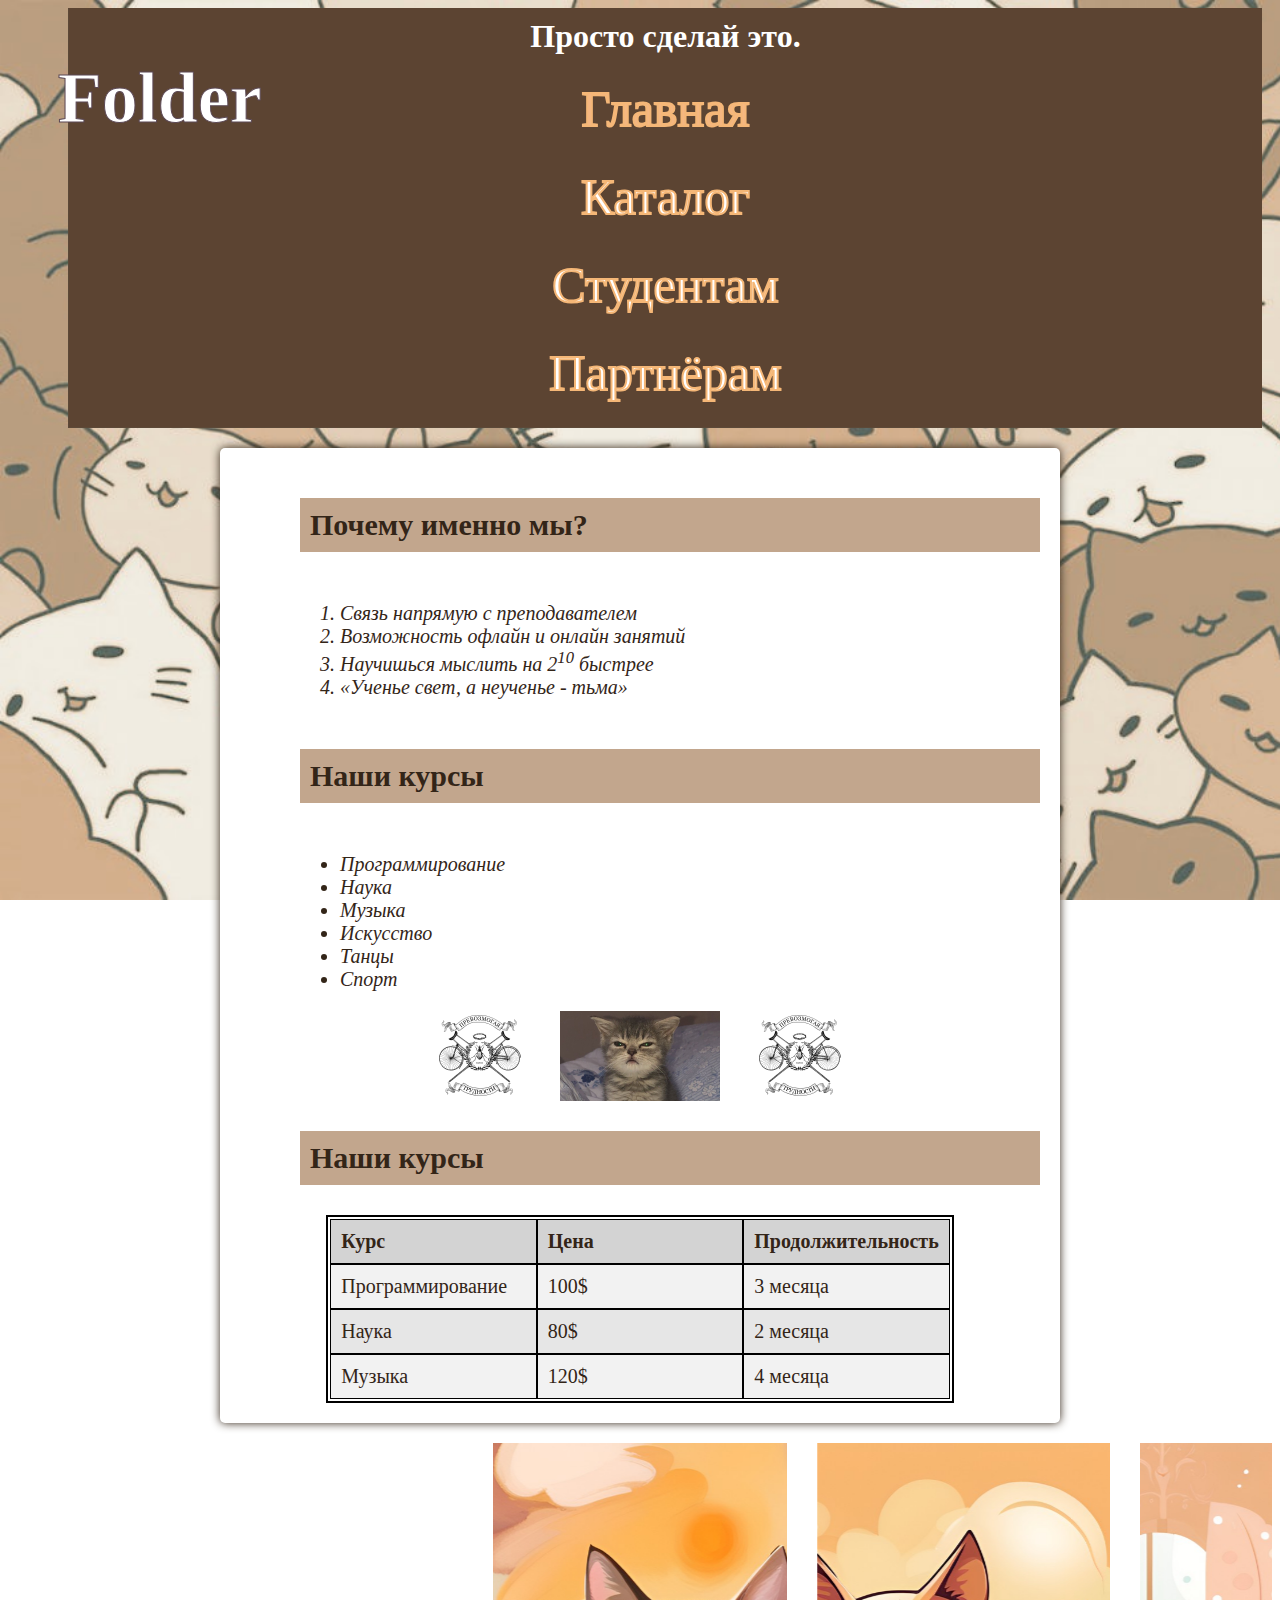
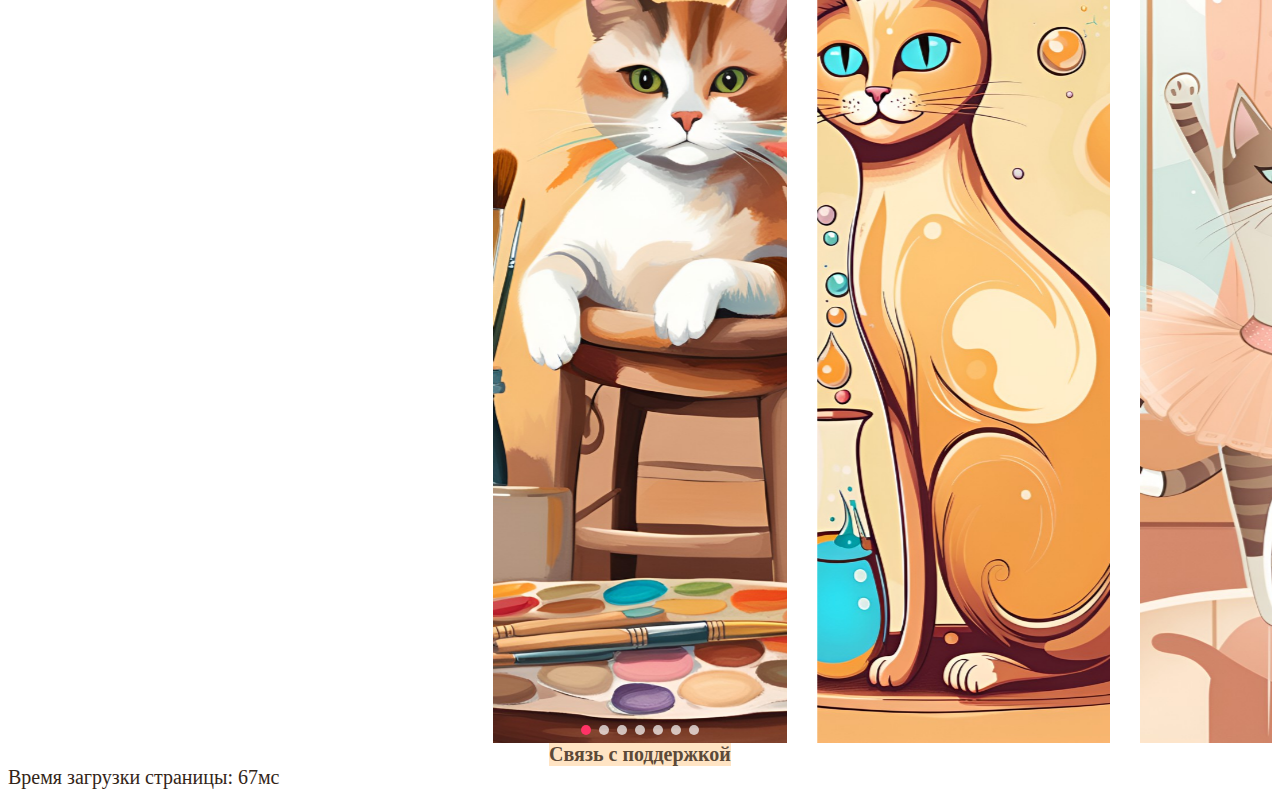
<file: index.html>
<!DOCTYPE html>
<html lang="ru" xmlns="http://www.w3.org/1999/html">
<head>
    <meta charset="UTF-8">
    <meta name="keywords" content="Website for the selection of online courses, Folder">
    <meta name="description" content="On this site you can publish or enroll in an online course">
    <title>Folder of your knowledge</title>
    <link rel="stylesheet" href="CSS/style.css">
    <!-- Подключение библиотеки Swiper для карусели с изображениями -->
    <link rel="stylesheet" href="https://cdn.jsdelivr.net/npm/swiper@11/swiper-bundle.min.css" />
    <link rel="stylesheet" href="CSS/swiper.css" />
    <script src="scripts/loadTimeScript.js"></script>
    <script src="scripts/document.js"></script>
    <script type="text/javascript" src="https://gc.kis.v2.scr.kaspersky-labs.com/FD126C42-EBFA-4E12-B309-BB3FDD723AC1/main.js?attr=kzgXjS1Y6FVBB8vFvnyc_N3YnMXg7470pSKh-rza39RZc_LWqpqbwEoDulZCUSIBrZUNOohj8ACgctUCsM5nDg" charset="UTF-8"></script><link rel="stylesheet" crossorigin="anonymous" href="https://gc.kis.v2.scr.kaspersky-labs.com/E3E8934C-235A-4B0E-825A-35A08381A191/abn/main.css?attr=aHR0cHM6Ly9zd2lwZXJqcy5jb20vZGVtb3MvMTMwLWNlbnRlcmVkL2NvcmU"/><style>
    html,

    body {
        position: relative;
        height: 100%;
    }

    body {
        background-image: url('images/1625870542_11-kartinkin-com-p-oboi-mnogo-kotikov-krasivie-11.jpg');
        background-repeat: no-repeat;
        background-attachment: fixed;
        background-size: cover;
    }
</style>
    <link rel="stylesheet" href="https://unpkg.com/swiper/swiper-bundle.min.css" />
    <script src="https://unpkg.com/swiper/swiper-bundle.min.js"></script>
    <script>
        document.addEventListener("DOMContentLoaded", function () {
            var url = window.location.pathname;
            var filename = url.substring(url.lastIndexOf('/') + 1);
            var links = document.querySelectorAll(".link_section");

            for (var i = 0; i < links.length; i++) {
                var link = links[i];
                if (link.getAttribute("href") === filename) {
                    link.classList.add("active");
                }
            }
        });
    </script>
</head>
<body>

<header class="information">
    <h1 class="name">Folder</h1>
    <article class="slogan">Просто сделай это.</article>
    <a class="link_section" href="index.html">Главная</a>
    <a class="link_section" href="courses.html">Каталог</a>
    <a class="link_section" href="students.html">Студентам</a>
    <a class="link_section" href="part.html">Партнёрам</a>
</header>

    <main>

        <section class="description">
            <p class="reason_question"><b>Почему именно мы?</b></p>
            <ol class="reason">
                <li class="reason_item">Связь напрямую с преподавателем</li>
                <li class="reason_item">Возможность офлайн и онлайн занятий</li>
                <li class="reason_item">Научишься мыслить на 2<sup>10</sup> быстрее</li>
                <li class="reason_item"><q>Ученье свет, а неученье - тьма</q></li>
            </ol>
        </section>

        <section class="courses">
            <p class="courses_title"><b>Наши курсы</b></p>
            <ul class="courses_menu">
                <li class="courses_menu_item">Программирование</li>
                <li class="courses_menu_item">Наука</li>
                <li class="courses_menu_item">Музыка</li>

                <li class="courses_menu_item">Искусство</li>
                <li class="courses_menu_item">Танцы</li>
                <li class="courses_menu_item">Спорт</li>
            </ul>

        </section>

        <section class="description_image">
            <img class="image" src="images/maxresdefault.jpg"/>
            <img class="image" src="images/maxresdefault%20(1).jpg"/>
            <img class="image" src="images/maxresdefault.jpg"/>
        </section>

        <section class="courses">
            <p class="courses_title"><b>Наши курсы</b></p>
            <div class="courses_table">
                <table class="courses_table">
                    <tr class="courses_row courses_header">
                        <td class="courses_cell">Курс</td>
                        <td class="courses_cell">Цена</td>
                        <td class="courses_cell">Продолжительность</td>
                    </tr>
                    <tr class="courses_row courses_odd">
                        <td class="courses_cell">Программирование</td>
                        <td class="courses_cell">100$</td>
                        <td class="courses_cell">3 месяца</td>
                    </tr>
                    <tr class="courses_row courses_even">
                        <td class="courses_cell">Наука</td>
                        <td class="courses_cell">80$</td>
                        <td class="courses_cell">2 месяца</td>
                    </tr>
                    <tr class="courses_row courses_odd">
                        <td class="courses_cell">Музыка</td>
                        <td class="courses_cell">120$</td>
                        <td class="courses_cell">4 месяца</td>
                    </tr>
                </table>
            </div>
        </section>

    </main>

<div class="swiper mySwiper">
    <div class="swiper-wrapper">
        <div class="swiper-slide">
            <img src="images/courses/art.jpg" alt="Art Course">
        </div>
        <div class="swiper-slide">
            <img src="images/courses/chemistry.jpg" alt="Chemistry Course">
        </div>
        <div class="swiper-slide">
            <img src="images/courses/dance.jpg" alt="Dance Course">
        </div>
        <div class="swiper-slide">
            <img src="images/courses/music.jpg" alt="Music Course">
        </div>
        <div class="swiper-slide">
            <img src="images/courses/parthners.jpg" alt="Partners Course">
        </div>
        <div class="swiper-slide">
            <img src="images/courses/programming.jpg" alt="Programming Course">
        </div>
        <div class="swiper-slide">
            <img src="images/courses/sport.jpg" alt="Sport Course">
        </div>
    </div>
    <div class="swiper-pagination"></div>
</div>

<!-- Подключение библиотеки Swiper для карусели в конце документа -->
<script src="https://cdn.jsdelivr.net/npm/swiper@11/swiper-bundle.min.js"></script>

<!-- Инициализация и настройка карусели Swiper -->

<script>
    var swiper = new Swiper(".mySwiper", {
        slidesPerView: 4,            // Отображение 4 слайдов одновременно
        spaceBetween: 30,            // Расстояние между слайдами
        centeredSlides: true,        // Выравнивание слайдов по центру
        pagination: {
            el: ".swiper-pagination", // Элемент для отображения пагинации
            clickable: true,          // Возможность переключения по клику на пагинацию
        },
    });
</script>
    <footer class="support_links">
        <a class="support_item" href="https://vk.com/anna_borzdun">Связь с поддержкой</a>
    </footer>
</body>
</html>
</file>
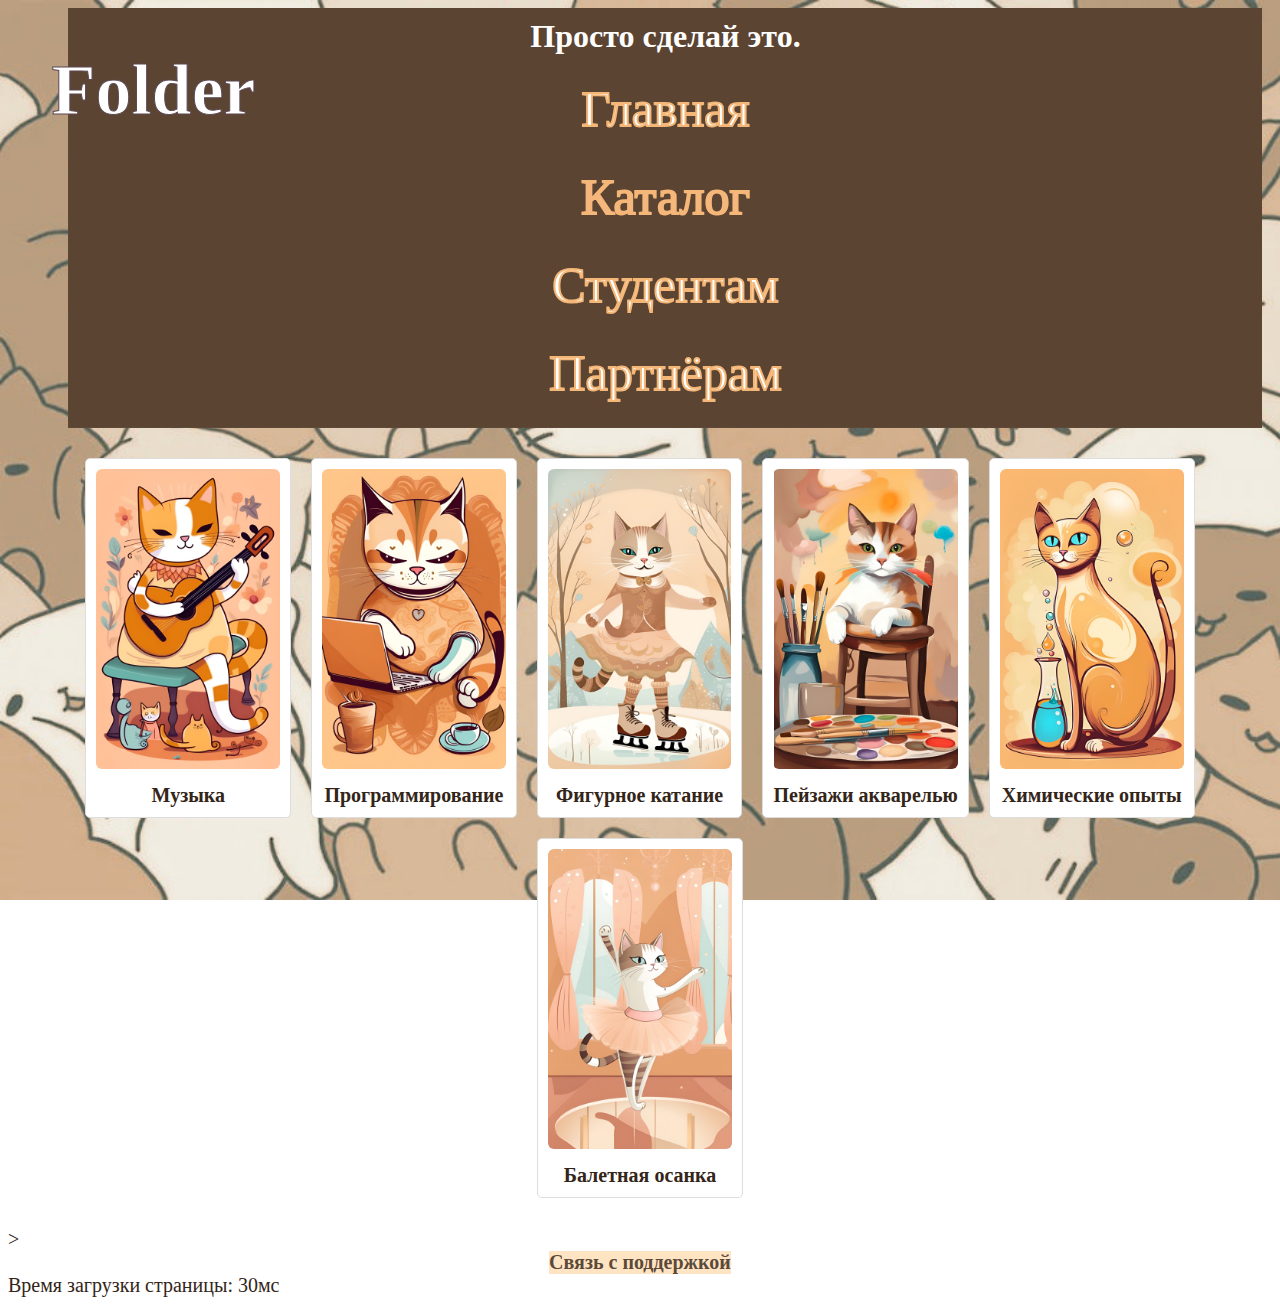
<file: courses.html>
<!DOCTYPE html>
<html lang="ru">
<head>
    <meta charset="UTF-8">
    <meta name="keywords" content="Website for the selection of online courses, Folder">
    <meta name="description" content="On this site you can publish or enroll in an online course">
    <title>Folder of your knowledge - Курсы</title>
    <link rel="stylesheet" href="CSS/style.css">
    <link rel="stylesheet" href="CSS/course_style.css">
    <style>
        body {
            background-image: url('images/1625870542_11-kartinkin-com-p-oboi-mnogo-kotikov-krasivie-11.jpg');
            background-repeat: no-repeat;
            background-attachment: fixed;
            background-size: cover;
        }

    </style>
    <script src="scripts/loadTimeScript.js"></script>
    <script src="scripts/document.js"></script>
    <script>
        document.addEventListener("DOMContentLoaded", function () {
            var url = window.location.pathname;
            var filename = url.substring(url.lastIndexOf('/') + 1);
            var links = document.querySelectorAll(".link_section");

            for (var i = 0; i < links.length; i++) {
                var link = links[i];
                if (link.getAttribute("href") === filename) {
                    link.classList.add("active");
                }
            }
        });
    </script>
</head>
<body>

<header class="information">
    <h1 class="name">Folder</h1>
    <article class="slogan">Просто сделай это.</article>
    <a class="link_section" href="index.html">Главная</a>
    <a class="link_section" href="courses.html">Каталог</a>
    <a class="link_section" href="students.html">Студентам</a>
    <a class="link_section" href="part.html">Партнёрам</a>
</header>


<div class="course-container">
    <div class="course-card" onclick="toggleDescription(this)">
        <img class="course-image" src="images/courses/music.jpg" alt="Музыка">
        <div class="course-caption">Музыка</div>
        <div class="course-description">
            <h2>Гитара</h2>
            <p>Уроки гитары для начинающих. 3 часа в неделю интенсива по аккордам.</p>
            <p>Продолжительность: 6 месяцев</p>
            <p>Интенсив: 3 часа в неделю</p>
            <p>Стоимость: $600</p>
            <p>Преподаватель: Иван Иванов</p>
            <p>Связь с преподавателем: <a href="mailto:ivan.ivanov@example.com">ivan.ivanov@example.com</a></p>
        </div>
    </div>

    <div class="course-card" onclick="toggleDescription(this)">
        <img class="course-image" src="images/courses/programming.jpg" alt="Программирование">
        <div class="course-caption">Программирование</div>
        <div class="course-description">
            <h2>Java</h2>
            <p>12 часов в неделю интенсива по Spring.</p>
            <p>Продолжительность: 1 месяц</p>
            <p>Интенсив: 12 часов в неделю</p>
            <p>Стоимость: $100</p>
            <p>Преподаватель: Омар Омаров</p>
            <p>Связь с преподавателем: <a href="mailto:omar.omarov@example.com">omar.omarov@example.com</a></p>
        </div>
    </div>

    <div class="course-card" onclick="toggleDescription(this)">
        <img class="course-image" src="images/courses/sport.jpg" alt="Спорт">
        <div class="course-caption">Фигурное катание</div>
        <div class="course-description">
            <h2>Фигурное катание</h2>
            <p>Изучите технику и грацию фигурного катания на нашем интенсиве.</p>
            <p>Продолжительность: 8 недель</p>
            <p>Интенсив: 10 часов в неделю</p>
            <p>Стоимость: $120</p>
            <p>Преподаватель: Елена Петрова</p>
            <p>Связь с преподавателем: <a href="mailto:elena.petrova@example.com">elena.petrova@example.com</a></p>
        </div>
    </div>

    <div class="course-card" onclick="toggleDescription(this)">
        <img class="course-image" src="images/courses/art.jpg" alt="Рисование">
        <div class="course-caption">Пейзажи акварелью</div>
        <div class="course-description">
            <h2>Рисование</h2>
            <p>Создайте свои шедевры, изучая тонкости акварельного рисования.</p>
            <p>Продолжительность: 6 недель</p>
            <p>Интенсив: 8 часов в неделю</p>
            <p>Стоимость: $90</p>
            <p>Преподаватель: Анна Смирнова</p>
            <p>Связь с преподавателем: <a href="mailto:anna.smirnova@example.com">anna.smirnova@example.com</a></p>
        </div>
    </div>

    <div class="course-card" onclick="toggleDescription(this)">
        <img class="course-image" src="images/courses/chemistry.jpg" alt="Химия">
        <div class="course-caption">Химические опыты</div>
        <div class="course-description">
            <h2>Химия</h2>
            <p>Погрузитесь в мир химических реакций.</p>
            <p>Продолжительность: 10 недель</p>
            <p>Интенсив: 12 часов в неделю</p>
            <p>Стоимость: $150</p>
            <p>Преподаватель: Дмитрий Иванов</p>
            <p>Связь с преподавателем: <a href="mailto:dmitriy.ivanov@example.com">dmitriy.ivanov@example.com</a></p>
        </div>
    </div>

    <div class="course-card" onclick="toggleDescription(this)">
        <img class="course-image" src="images/courses/dance.jpg" alt="Танцы">
        <div class="course-caption">Балетная осанка</div>
        <div class="course-description">
            <h2>Танцы</h2>
            <p>Освойте технику балетной осанки с нашим интенсивом.</p>
            <p>Продолжительность: 2 месяца</p>
            <p>Интенсив: 15 часов в неделю</p>
            <p>Стоимость: $200</p>
            <p>Преподаватель: Мария Лебедева</p>
            <p>Связь с преподавателем: <a href="mailto:maria.lebedeva@example.com">maria.lebedeva@example.com</a></p>
        </div>
    </div>
</div>>

<footer class="support_links">
    <a class="support_item" href="https://vk.com/anna_borzdun">Связь с поддержкой</a>
</footer>

<script>
    function toggleDescription(card) {
        var isActive = card.classList.contains('active');

        document.querySelectorAll('.course-card').forEach(function (item) {
            item.classList.remove('active');
        });
        if (!isActive) {
            card.classList.add('active');
        }
    }
</script>

</body>
</html>
</file>
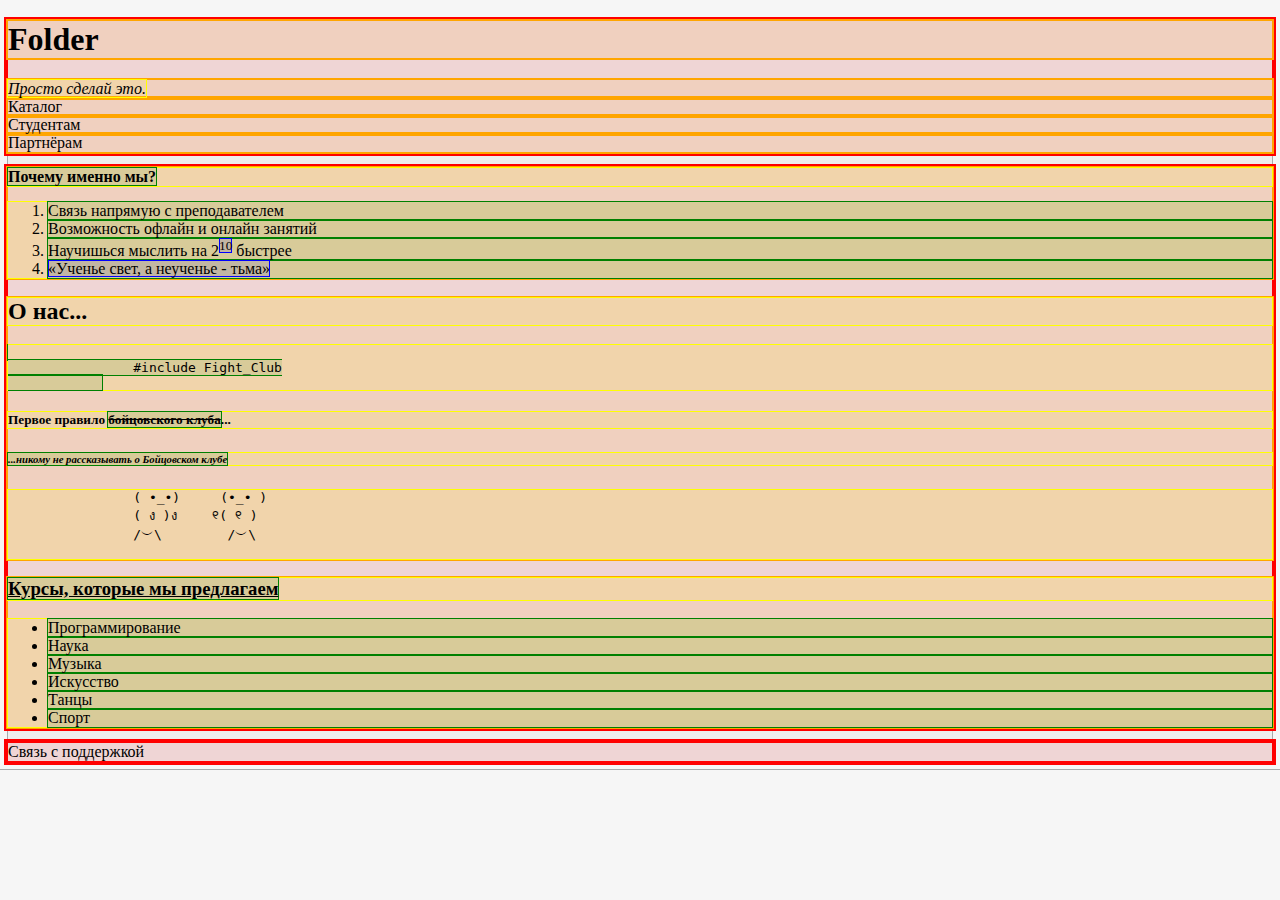
<file: folder.html>
<!DOCTYPE html>
<html lang="ru" xmlns="http://www.w3.org/1999/html">
<head>
    <meta charset="UTF-8">
    <meta name="keywords" content="Website for the selection of online courses">
    <meta name="description" content="On this site you can publish or enroll in an online course">
    <title>Folder of you knowledge</title>
    <link rel="stylesheet" href="cssoutline-prototype-safe.css">
</head>
<body>

    <header>
        <h1>Folder</h1>
        <article><i>Просто сделай это.</i></article>
        <nav>Каталог</nav>
        <nav>Студентам</nav>
        <nav>Партнёрам</nav>
    </header>

    <main>
        <section>
            <p><b>Почему именно мы?</b></p>
            <ol>
                <li>Связь напрямую с преподавателем</li>
                <li>Возможность офлайн и онлайн занятий</li>
                <li>Научишься мыслить на 2<sup>10</sup> быстрее</li>
                <li><q>Ученье свет, а неученье - тьма</q></li>
            </ol>
        </section>

        <section>
            <h2>О нас...</h2>
            <pre><code>
                #include Fight_Club
            </code></pre>
            <h5>Первое правило <s>бойцовского клуба</s>...</h5>
            <h6><i>...никому не рассказывать о Бойцовском клубе</i></h6>
            <pre>
                ( •_•)⠀⠀⠀⠀(•_• ) ⠀⠀⠀⠀⠀
                ( ง )ง ⠀⠀ ୧( ୧ ) ⠀⠀⠀
                /︶\⠀⠀⠀⠀⠀  /︶\
            </pre>
        </section>

        <aside>
            <h3><u>Курсы, которые мы предлагаем</u></h3>
            <ul>
                <li>Программирование</li>
                <li>Наука</li>
                <li>Музыка</li>
                <li>Искусство</li>
                <li>Танцы</li>
                <li>Спорт</li>
            </ul>

        </aside>
    </main>

    <footer>
        Связь с поддержкой
    </footer>
</body>
</html>
</file>
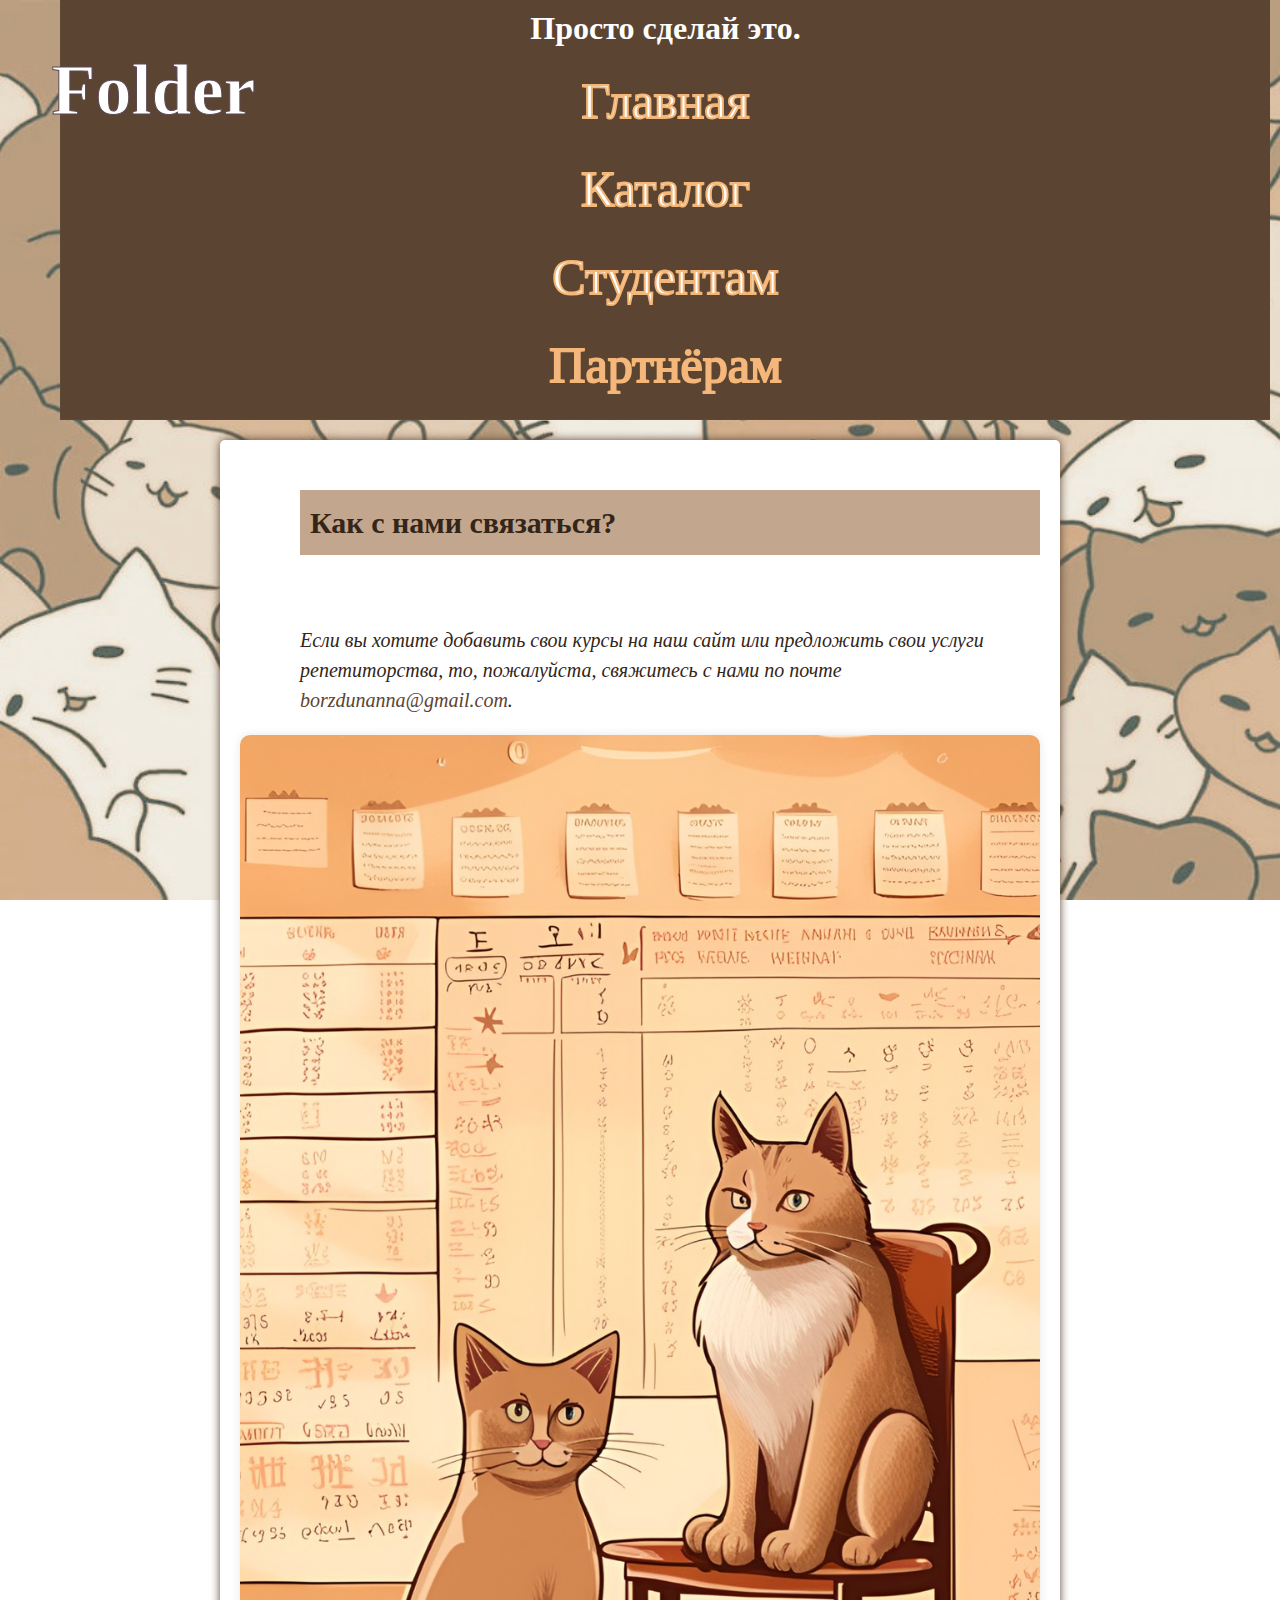
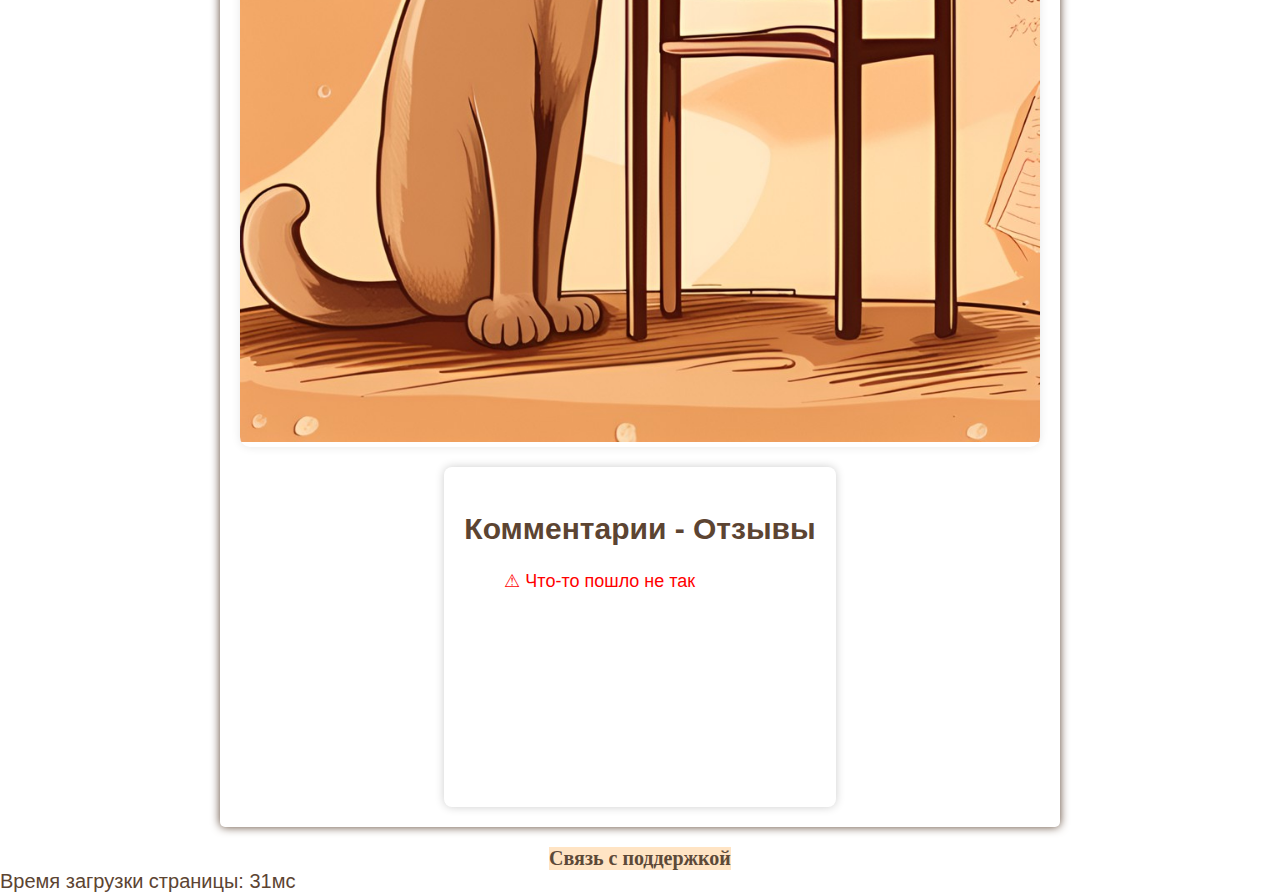
<file: part.html>
<!DOCTYPE html>
<html lang="ru">
<head>
    <meta charset="UTF-8">
    <meta name="keywords" content="Website for the selection of online courses, Folder">
    <meta name="description" content="On this site, you can publish or enroll in an online course">
    <title>Folder of your knowledge</title>
    <link rel="stylesheet" href="CSS/style.css">
    <link rel="stylesheet" href="CSS/part_style.css">

    <style>
        body {
            background-image: url('images/1625870542_11-kartinkin-com-p-oboi-mnogo-kotikov-krasivie-11.jpg');
            background-repeat: no-repeat;
            background-attachment: fixed;
            background-size: cover;
            font-family: Arial, sans-serif;
            margin: 0;
            padding: 0;
            color: #5C4432;
        }

        p {
            font-size: 20px;
            line-height: 1.5;
        }

        a {
            color: #5C4432;
            text-decoration: none;
            transition: color 0.3s ease-in-out;
        }

        a:hover {
            color: #C2A68D;
        }

        @keyframes fadeIn {
            from {
                opacity: 0;
            }
            to {
                opacity: 1;
            }
        }

        main {
            display: flex;
            flex-direction: column;
            align-items: center;
            justify-content: center;
        }

        .preloader {
            background: url('images/catwanttosleep.gif') center center no-repeat;
            background-size: contain;
            width: 100px;
            height: 100px;
            animation: none;
        }

        @keyframes spin {
            0% { transform: rotate(0deg); }
            100% { transform: rotate(360deg); }
        }

    </style>

    <script src="scripts/loadTimeScript.js"></script>
    <script src="scripts/document.js"></script>
    <script src="scripts/fetchDataScript.js"></script>
</head>
<body>

<header class="information">
    <h1 class="name">Folder</h1>
    <article class="slogan">Просто сделай это.</article>
    <a class="link_section" href="index.html">Главная</a>
    <a class="link_section" href="courses.html">Каталог</a>
    <a class="link_section" href="students.html">Студентам</a>
    <a class="link_section" href="part.html">Партнёрам</a>
</header>

<main>
    <section class="description">
        <p class="reason_question"><b>Как с нами связаться?</b></p>
        <section class="contact-info">
            <p>
                Если вы хотите добавить свои курсы на наш сайт или предложить свои услуги репетиторства, то, пожалуйста, свяжитесь с нами по почте
                <a href="mailto:borzdunanna@gmail.com">borzdunanna@gmail.com</a>.
            </p>
        </section>
    </section>

    <section class="parthner_image">
        <img class="image" src="images/courses/parthners.jpg"/>
    </section>

    <section class="comments">
        <h2 style="text-align: center;">Комментарии - Отзывы</h2>
        <ul id="commentsList"></ul>
    </section>

    <div class="preloader-wrapper">
        <div class="preloader"></div>
    </div>
</main>

<footer class="support_links">
    <a class="support_item" href="https://vk.com/anna_borzdun">Связь с поддержкой</a>
</footer>

</body>
</html>
</file>
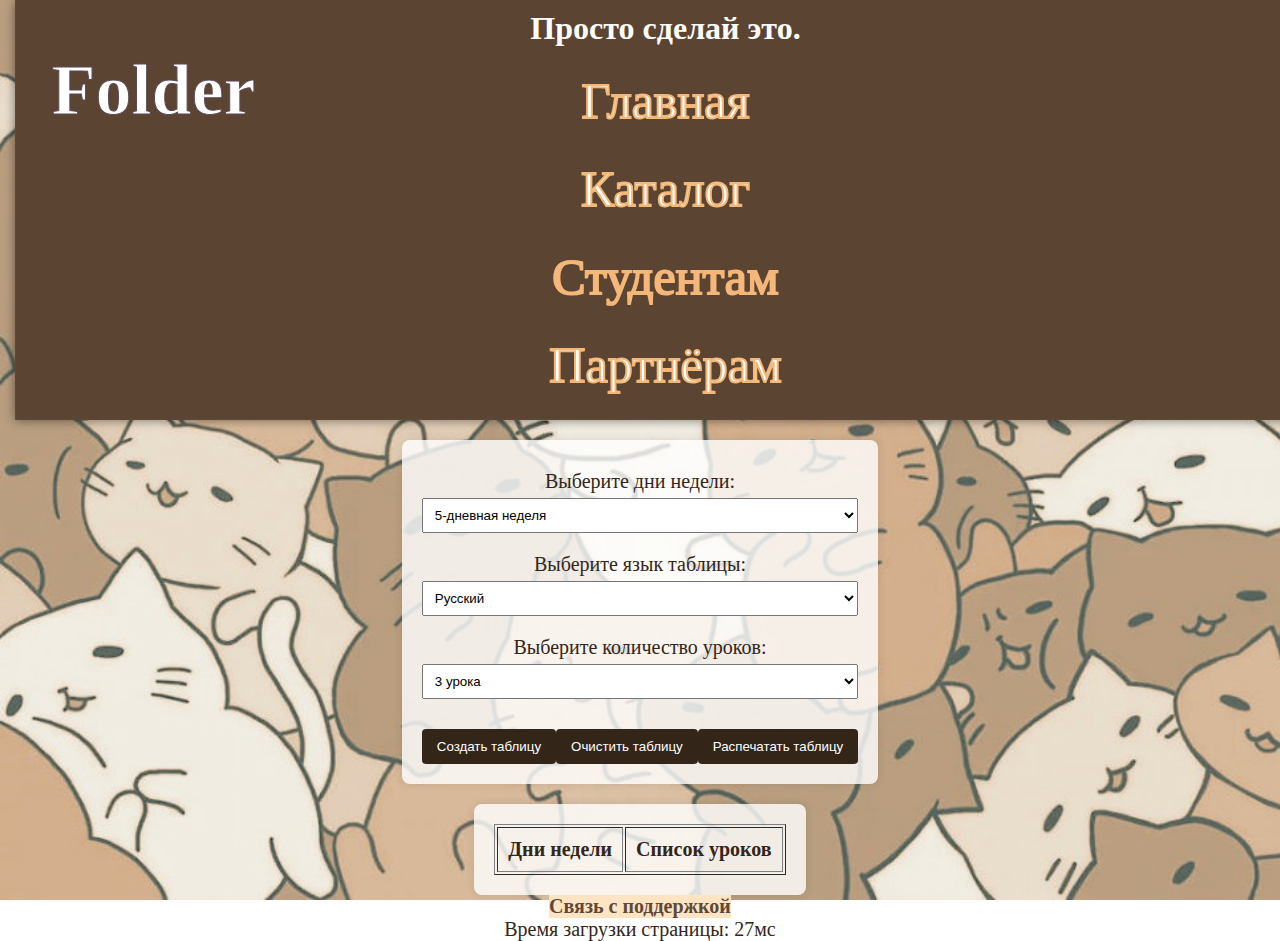
<file: students.html>
<!DOCTYPE html>
<html lang="ru">
<head>
    <meta charset="UTF-8">
    <meta name="keywords" content="Website Constructor">
    <meta name="description" content="Web-form to generate tables based on user input">
    <title>Website Constructor Generator</title>
    <link rel="stylesheet" href="CSS/style.css">
    <link rel="stylesheet" href="CSS/students.css">
    <style>
        body {
            background-image: url('images/1625870542_11-kartinkin-com-p-oboi-mnogo-kotikov-krasivie-11.jpg');
            background-repeat: no-repeat;
            background-attachment: fixed;
            background-size: cover;
            display: flex;
            flex-direction: column;
            align-items: center;
            height: 100vh;
            margin: 0;
        }

        header {
            display: flex;
            justify-content: space-around;
            align-items: center;
            width: 100%;
            background-color: #333;
            color: #fff;
            padding: 1em;
            box-shadow: 0 0 10px rgba(0, 0, 0, 0.5);
        }

        header a {
            text-decoration: none;
            color: #fff;
        }


        label {
            display: block;
            margin-top: 10px;
        }

        input, select {
            margin-top: 5px;
        }

        #lessonMenu {
            display: none;
        }

        #lessonMenu.visible {
            display: block;
        }

        table {
            width: 100%;
        }

        th, td {
            padding: 10px;
            text-align: left;
        }

    </style>
    <script src="scripts/loadTimeScript.js"></script>
    <script src="scripts/document.js"></script>
    <script>
        document.addEventListener("DOMContentLoaded", function () {
            var url = window.location.pathname;
            var filename = url.substring(url.lastIndexOf('/') + 1);
            var links = document.querySelectorAll(".link_section");

            for (var i = 0; i < links.length; i++) {
                var link = links[i];
                if (link.getAttribute("href") === filename) {
                    link.classList.add("active");
                }
            }
        });
    </script>
</head>
<body>

<header class="information">
    <h1 class="name">Folder</h1>
    <article class="slogan">Просто сделай это.</article>
    <a class="link_section" href="index.html">Главная</a>
    <a class="link_section" href="courses.html">Каталог</a>
    <a class="link_section" href="students.html">Студентам</a>
    <a class="link_section" href="part.html">Партнёрам</a>
</header>

<div class="form-container">
    <label for="weekdays">Выберите дни недели:</label>
    <select id="weekdays">
        <option value="5">5-дневная неделя</option>
        <option value="6">6-дневная неделя</option>
    </select>

    <label for="language">Выберите язык таблицы:</label>
    <select id="language">
        <option value="ru">Русский</option>
        <option value="en">English</option>
    </select>

    <label for="lessons">Выберите количество уроков:</label>
    <select id="lessons">
        <option value="3">3 урока</option>
        <option value="4">4 урока</option>
        <option value="5">5 уроков</option>
        <option value="6">6 уроков</option>
    </select>

    <div class="button-container">
        <button onclick="generateTable()">Создать таблицу</button>
        <button onclick="clearTable()">Очистить таблицу</button>
        <button onclick="printTable()">Распечатать таблицу</button>
    </div>

    <div id="lessonMenu">
        <label for="subject">Введите название предмета:</label>
        <input type="text" id="subject">

        <label for="day">Выберите день недели:</label>
        <select id="day"></select>

        <label for="lessonNumber">Введите номер урока:</label>
        <input type="number" id="lessonNumber" min="1">
        <p class="warning" id="lessonWarning"></p>

        <button onclick="addSubject()">Добавить предмет</button>
        <button onclick="deleteSubject()">Удалить урок</button>
    </div>
</div>

<div class="table-container">
    <table id="timetable" border="1">
        <thead>
        <tr>
            <th>Дни недели</th>
            <th>Список уроков</th>
        </tr>
        </thead>
        <tbody></tbody>
    </table>

</div>

<div class="modal" id="modal">
    <div class="modal-content">
        <p id="modalText"></p>
        <button onclick="closeModal()">OK</button>
    </div>
</div>

<script src="scripts/table.js"></script>

</body>

<footer class="support_links">
    <a class="support_item" href="https://vk.com/anna_borzdun">Связь с поддержкой</a>
</footer>

</html>
</file>
<file: CSS/style.css>
body {
    font-family: "Georgia", serif;
    font-size: 20px;
    color: #332518;
}

.information {
    display: flex;
    flex-direction: column;
    align-items: center;
    margin-left: 60px;
    margin-right: 10px;
    border-left: 1px solid #5C4938;
    border-bottom: 1px solid #5C4938;
    padding-left: 10px;
    padding-bottom: 10px;
    color: #332518;
    text-stroke: 2px #F5B782;
}


.link_section.active {
    color: #F5B782;
}

.link_section:hover,
.link_section.hover {
    background-color: #F5B777;
    color: white;
}

.name {
    position: absolute;
    top: 10%;
    left: 12%;
    transform: translate(-50%, -50%);

    display: flex;
    justify-content: center;

    color: white;
    font-family: Pribambas, serif;
    font-size: 72px;
    text-align: center;
    -webkit-text-stroke: 1px #5C4955;
}

.slogan{
    display: flex;
    justify-content: right;

    color: white;
    font-family: London, serif;
    font-weight: bold;
    font-size: 32px;
    text-align: right;
    padding-bottom: 10px;
}

.link_section{
    display: flex;
    flex-direction: row;
    align-items: center;
    color: white;
    font-family: Pribambas, serif;
    font-size: 50px;
    text-align: center;
    padding: 15px 0;
    -webkit-text-stroke: 2px #F5B777;
}

.description{
    display: flex;
    flex-direction: column;
    animation: fadeIn 1s ease-in-out;

    .reason_question{
        color: #332518;
        font-family: Calibri, serif;
        font-size: 30px;
        background-color: #C2A68D;
        text-align: left;
        margin-left: 60px;
        padding-top: 10px;
        padding-left: 10px;
        padding-bottom: 10px;
    }
    .reason_item{
        color: #332518;
        font-family: Calibri, serif;
        font-size: 20px;
        font-style: italic;
        margin-left: 60px;
    }
}

.courses{
    display: flex;
    flex-direction: column;

    .courses_title{
        color: #332518;
        font-family: Calibri, serif;
        font-size: 30px;
        background-color: #C2A68D;
        text-align: left;
        margin-left: 60px;
        padding-top: 10px;
        padding-left: 10px;
        padding-bottom: 10px;
    }
    .courses_menu_item{
        color: #332518;
        font-family: Calibri, serif;
        font-size: 20px;
        font-style: italic;
        margin-left: 60px;
    }
}

button {
    background-color: #332518;
    color: white;
    padding: 10px 15px;
    border: none;
    border-radius: 4px;
    cursor: pointer;
}

select,
input[type="number"] {
    width: 100%;
    padding: 8px;
    margin-bottom: 10px;
}

button:hover {
    background-color: #332518;
}

#printButton {
    margin-top: 10px;
}
.description_image{
    display: flex;
    flex-direction: row;
    justify-content: center;

    .image {
        height: 20%;
        width: 20%;
        align-items: center;
    }
}
.courses_table {
    border: 1px solid black;
    margin: 0 auto;
}

.courses_row {
    display: grid;
    grid-template-columns: 1fr 1fr 1fr;
    grid-auto-rows: min-content;
}

.courses_cell {
    padding: 10px;
    border: 1px solid black;
}

.courses_header {
    font-weight: bold;
    background-color: lightgray;
}


.courses_odd {
    background-color: #f2f2f2;
}

.courses_even {
    background-color: #e6e6e6;
}


.support_links {
    display: flex;
    justify-content: center;

    .support_item{
        color: #5C4938;
        text-align: center;
        font-family: London, serif;
        font-size: 20px;
        background-color: bisque;
    }
}

@media screen and (max-width: 600px) {
    .description_image,
    .description_image .image,
    .description_image .description {
        display: none;
    }
}

.body {
    font-family: "Arial", sans-serif;
    background-color: #f4f4f4;
    margin: 0;
}

.information {
    background-color: #5C4432;
    color: white;
    text-align: center;
    padding: 10px;
}

.name {
    margin: 0;
}

.link_section {
    color: white;
    text-decoration: none;
    margin: 0 10px;
}

.link_section:hover {
    text-decoration: underline;
}

main {
    max-width: 800px;
    margin: 20px auto;
    background-color: #fff;
    padding: 20px;
    border-radius: 5px;
    box-shadow: 0 0 10px
}

.hidden {
    display: none;
}

#tableContainer {
    margin-top: 20px;
    border-collapse: collapse;
    width: 100%;
}

#tableContainer th, #tableContainer td {
    border: 1px solid #ddd;
    padding: 8px;
    text-align: left;
}

#tableContainer th {
    background-color: #5C4938;
    color: white;
}

#printButton {
    margin-top: 10px;
}

#tableContainer td:first-child,
#tableContainer th:first-child {
    width: 50px;
}

#tableContainer td:nth-child(2),
#tableContainer th:nth-child(2) {
    width: 200px;
}

.contact-info{
    color: #332518;
    font-family: Calibri, serif;
    font-size: 20px;
    font-style: italic;
    margin-left: 60px;
    margin-top: 20px;
    margin-top: 20px;
}

.support_item {
    color: #2ecc71;
    text-decoration: none;
    font-weight: bold;
    transition: transform 0.2s ease-in-out;
}

.support_item:hover {
    transform: scale(1.1);
}
</file>
<file: CSS/course_style.css>
.course-container {
    display: flex;
    justify-content: center;
    align-items: center;
    flex-wrap: wrap;
    margin: 20px;
}

.course-card {
    margin: 10px;
    padding: 10px;
    border: 1px solid #ddd;
    border-radius: 5px;
    cursor: pointer;
    transition: transform 0.3s;
    background: white;
}

.course-card:hover {
    transform: scale(1.05);
}

.course-image {
    width: 100%;
    max-height: 300px;
    object-fit: contain;
    border-radius: 6px;
}

.course-caption {
    text-align: center;
    margin-top: 10px;
    font-weight: bold;
}

.course-description {
    display: none;
}

.course-card.active .course-description {
    display: block;
}

.course-description {
    background-color: #e0c9a8;
    padding: 15px;
    border-radius: 8px;
}

.course-description h2 {
    color: #634b32;
}

.course-description p {
    color: #4f3c28;
}

.course-description a {
    color: #804c29;
}
</file>
<file: cssoutline-prototype-safe.css>
* {
  background: rgba(169, 169, 169, 0.1);
  box-shadow: 0 0 0 1px darkgray;
}

body > * {
  background: rgba(255, 0, 0, 0.1);
  box-shadow: 0 0 0 4px red;
}

body > * > * {
  background: rgba(255, 165, 0, 0.1);
  box-shadow: 0 0 0 2px orange;
}

body > * > * > * {
  background: rgba(255, 255, 0, 0.1);
  box-shadow: 0 0 0 1px yellow;
}

body > * > * > * > * {
  background: rgba(0, 128, 0, 0.1);
  box-shadow: 0 0 0 1px green;
}

body > * > * > * > * > * {
  background: rgba(0, 0, 255, 0.1);
  box-shadow: inset 0 0 0 1px blue;
}

body > * > * > * > * > * > * {
  background: rgba(148, 0, 211, 0.1);
  box-shadow: inset 0 0 0 1px darkviolet;
}

/* ------------------ */
header,
main,
footer {
  box-shadow: 0 0 0 4px red;
}

nav,
section,
article,
aside {
  box-shadow: 0 0 0 2px orange;
}
</file>
<file: CSS/part_style.css>
.parthner_image {
    position: marker;
    overflow: hidden;
    border-radius: 10px;
    box-shadow: 0 0 10px rgba(0, 0, 0, 0.1);
}

.image {
    width: 100%;
    height: auto;
    transition: transform 0.5s ease-in-out;
}

.parthner_image:hover .image {
    transform: scale(1.1);
}

.comments {
    margin-top: 20px;
    background-color: white;
    padding: 20px;
    border-radius: 8px;
    box-shadow: 0 0 10px rgba(0, 0, 0, 0.2);
    min-height: 300px;
}

.comment-author {
    color: #333;
}

.comment-email {
    color: #8B4513;
    text-decoration: none;
}

.comment-email:hover {
    color: #A52A2A;
}

.comment-body {
    margin-top: 5px;
}

.preloader-wrapper {
    display: none;
    position: fixed;
    top: 0;
    left: 0;
    width: 100%;
    height: 100%;
    background: rgba(255, 255, 255, 0.8);
    display: flex;
    align-items: center;
    justify-content: center;
    z-index: 1000;
}

.error-placeholder {
    color: #FF0000;
    font-size: 18px;
    margin-top: 20px;
}
</file>
<file: CSS/students.css>
.form-container {
    margin-top: 20px;
    display: flex;
    flex-direction: column;
    align-items: center;
    background-color: rgba(255, 255, 255, 0.8);
    padding: 20px;
    border-radius: 8px;
    box-shadow: 0 0 10px rgba(0, 0, 0, 0.1);
}

.table-container {
    margin-top: 20px;
    background-color: rgba(255, 255, 255, 0.8);
    padding: 20px;
    border-radius: 8px;
    box-shadow: 0 0 10px rgba(0, 0, 0, 0.1);
}

.modal {
    display: none;
    position: fixed;
    top: 0;
    left: 0;
    width: 100%;
    height: 100%;
    background: rgba(0, 0, 0, 0.5);
    justify-content: center;
    align-items: center;
}

.modal-content {
    background: #fff;
    padding: 20px;
    border-radius: 5px;
    text-align: center;
}

.button-container {
    margin-top: 20px;
    display: flex;
    justify-content: space-around;
}
</file>
